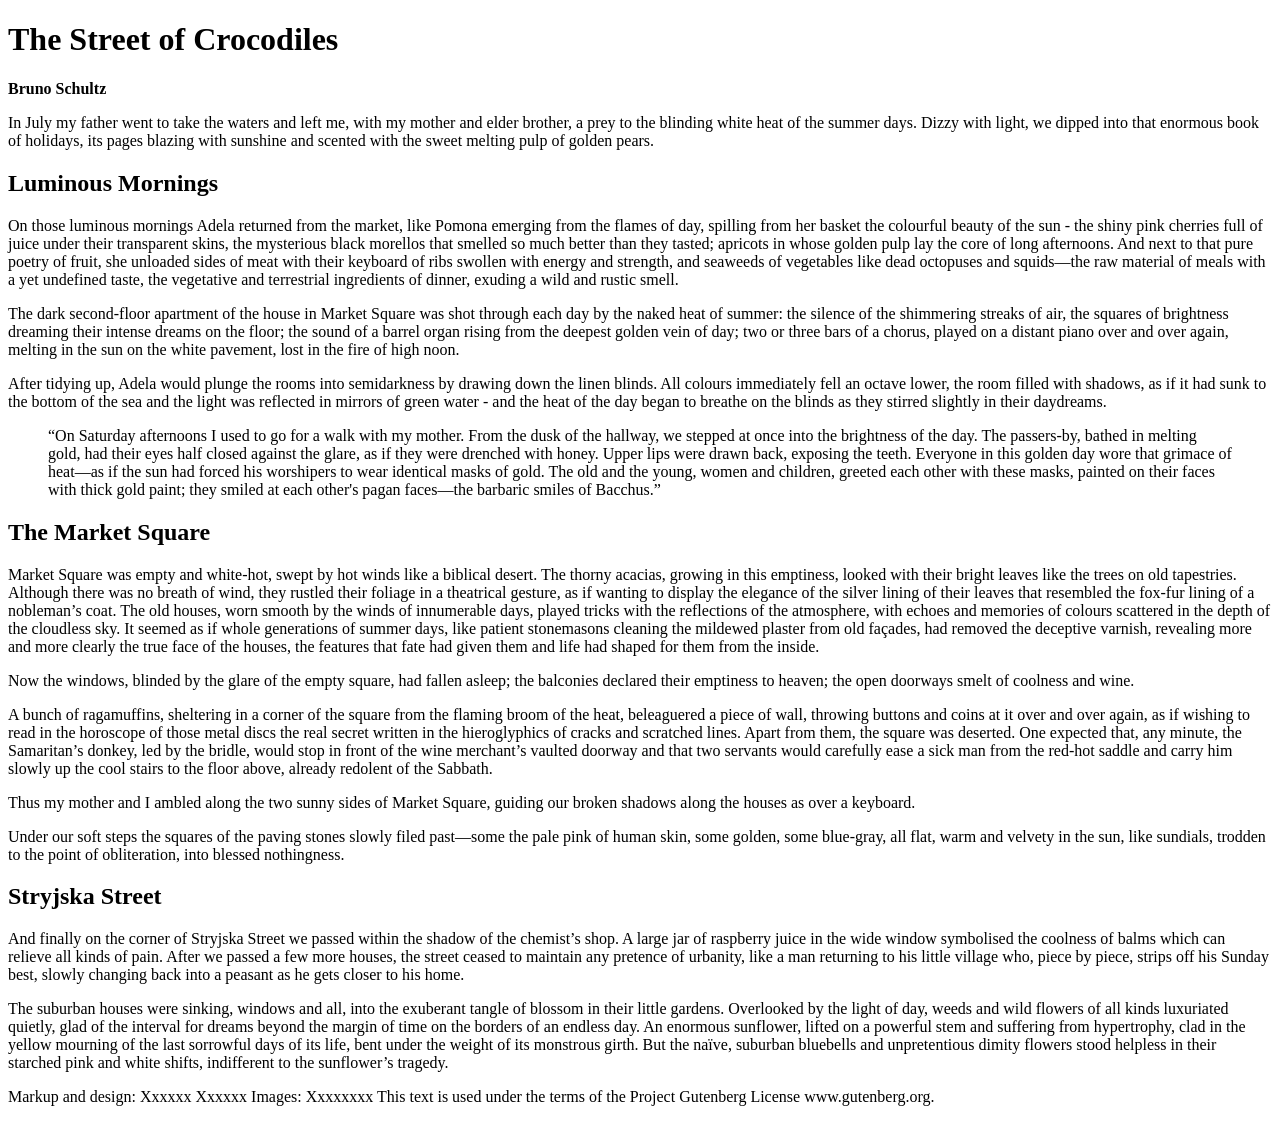
<file: index.html>
<!DOCTYPE html>
<html lang="en">
<head>
<meta charset="UTF-8">
   <title>The Street of Crocodiles</title>
</head>
<body>
    <h1>The Street of Crocodiles</h1>

<p><strong>Bruno Schultz</strong></p>

        <p>In July my father went to take the waters and left me, with my mother and elder brother, a prey to the blinding white heat of the summer days. Dizzy with light, we dipped into that enormous book of holidays, its pages blazing with sunshine and scented with the sweet melting pulp of golden pears.</p>

<h2>Luminous Mornings</h2>
     <p>On those luminous mornings Adela returned from the market, like Pomona emerging from the flames of day, spilling from her basket the colourful beauty of the sun - the shiny pink cherries full of juice under their transparent skins, the mysterious black morellos that smelled so much better than they tasted; apricots in whose golden pulp lay the core of long afternoons. And next to that pure poetry of fruit, she unloaded sides of meat with their keyboard of ribs swollen with energy and strength, and seaweeds of vegetables like dead octopuses and squids—the raw material of meals with a yet undefined taste, the vegetative and terrestrial ingredients of dinner, exuding a wild and rustic smell.</p>

    <p>The dark second-floor apartment of the house in Market Square was shot through each day by the naked heat of summer: the silence of the shimmering streaks of air, the squares of brightness dreaming their intense dreams on the floor; the sound of a barrel organ rising from the deepest golden vein of day; two or three bars of a chorus, played on a distant piano over and over again, melting in the sun on the white pavement, lost in the fire of high noon.</p>

    <p>After tidying up, Adela would plunge the rooms into semidarkness by drawing down the linen blinds. All colours immediately fell an octave lower, the room filled with shadows, as if it had sunk to the bottom of the sea and the light was reflected in mirrors of green water - and the heat of the day began to breathe on the blinds as they stirred slightly in their daydreams.</p>

    <blockquote>
        <p>“On Saturday afternoons I used to go for a walk with my mother. From the dusk of the hallway, we stepped at once into the brightness of the day. The passers-by, bathed in melting gold, had their eyes half closed against the glare, as if they were drenched with honey. Upper lips were drawn back, exposing the teeth. Everyone in this golden day wore that grimace of heat—as if the sun had forced his worshipers to wear identical masks of gold. The old and the young, women and children, greeted each other with these masks, painted on their faces with thick gold paint; they smiled at each other's pagan faces—the barbaric smiles of Bacchus.”</p>
    </blockquote>

<h2>The Market Square</h2>
    <p>Market Square was empty and white-hot, swept by hot winds like a biblical desert. The thorny acacias, growing in this emptiness, looked with their bright leaves like the trees on old tapestries. Although there was no breath of wind, they rustled their foliage in a theatrical gesture, as if wanting to display the elegance of the silver lining of their leaves that resembled the fox-fur lining of a nobleman’s coat. The old houses, worn smooth by the winds of innumerable days, played tricks with the reflections of the atmosphere, with echoes and memories of colours scattered in the depth of the cloudless sky. It seemed as if whole generations of summer days, like patient stonemasons cleaning the mildewed plaster from old façades, had removed the deceptive varnish, revealing more and more clearly the true face of the houses, the features that fate had given them and life had shaped for them from the inside.</p>

    <p>Now the windows, blinded by the glare of the empty square, had fallen asleep; the balconies declared their emptiness to heaven; the open doorways smelt of coolness and wine.</p>

    <p>A bunch of ragamuffins, sheltering in a corner of the square from the flaming broom of the heat, beleaguered a piece of wall, throwing buttons and coins at it over and over again, as if wishing to read in the horoscope of those metal discs the real secret written in the hieroglyphics of cracks and scratched lines. Apart from them, the square was deserted. One expected that, any minute, the Samaritan’s donkey, led by the bridle, would stop in front of the wine merchant’s vaulted doorway and that two servants would carefully ease a sick man from the red-hot saddle and carry him slowly up the cool stairs to the floor above, already redolent of the Sabbath.</p>

    <p>Thus my mother and I ambled along the two sunny sides of Market Square, guiding our broken shadows along the houses as over a keyboard.</p>

    <p>Under our soft steps the squares of the paving stones slowly filed past—some the pale pink of human skin, some golden, some blue-gray, all flat, warm and velvety in the sun, like sundials, trodden to the point of obliteration, into blessed nothingness.</p>

<h2>Stryjska Street</h2>

    <p>And finally on the corner of Stryjska Street we passed within the shadow of the chemist’s shop. A large jar of raspberry juice in the wide window symbolised the coolness of balms which can relieve all kinds of pain. After we passed a few more houses, the street ceased to maintain any pretence of urbanity, like a man returning to his little village who, piece by piece, strips off his Sunday best, slowly changing back into a peasant as he gets closer to his home.</p>

    
    <p>The suburban houses were sinking, windows and all, into the exuberant tangle of blossom in their little gardens. Overlooked by the light of day, weeds and wild flowers of all kinds luxuriated quietly, glad of the interval for dreams beyond the margin of time on the borders of an endless day. An enormous sunflower, lifted on a powerful stem and suffering from hypertrophy, clad in the yellow mourning of the last sorrowful days of its life, bent under the weight of its monstrous girth. But the naïve, suburban bluebells and unpretentious dimity flowers stood helpless in their starched pink and white shifts, indifferent to the sunflower’s tragedy.</p>

<footer>
    <p>Markup and design: Xxxxxx Xxxxxx Images: Xxxxxxxx This text is used under the terms of the Project Gutenberg License www.gutenberg.org.</p>
</footer>

</body>
</html>
</file>
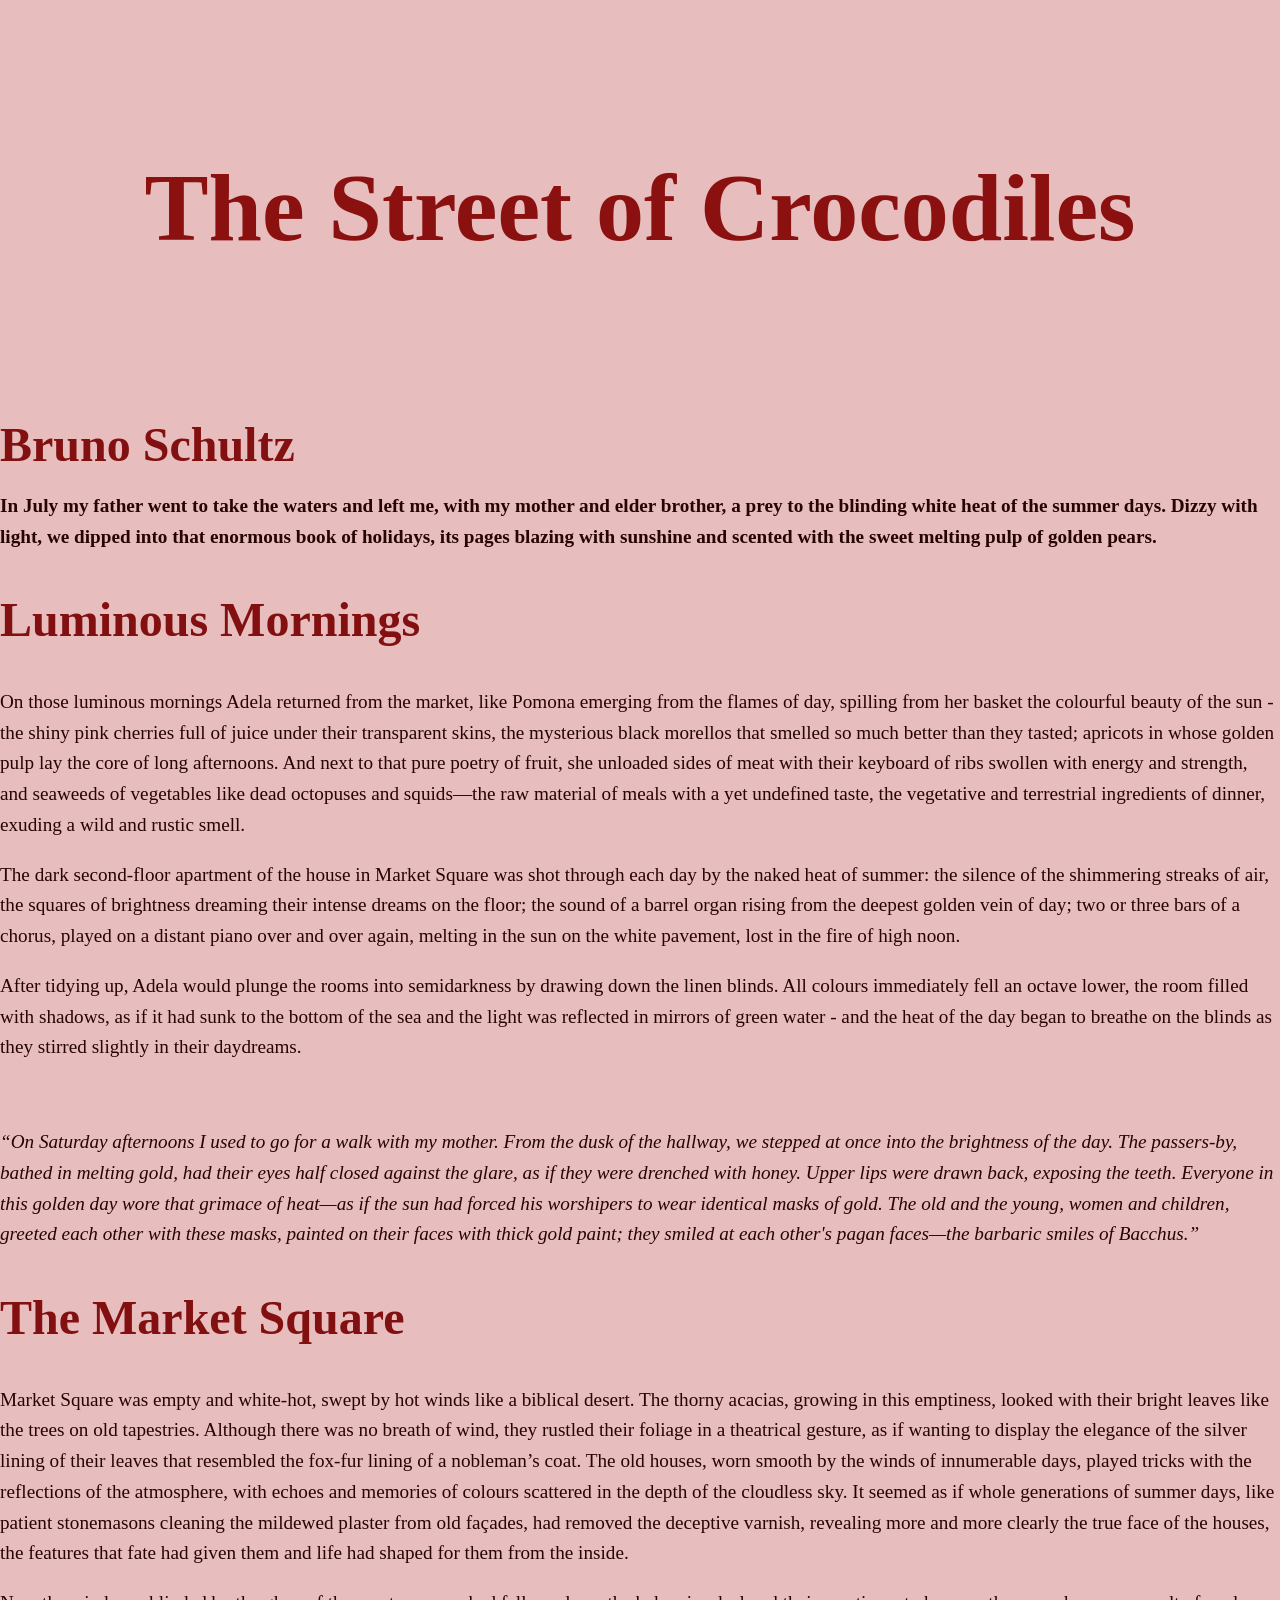
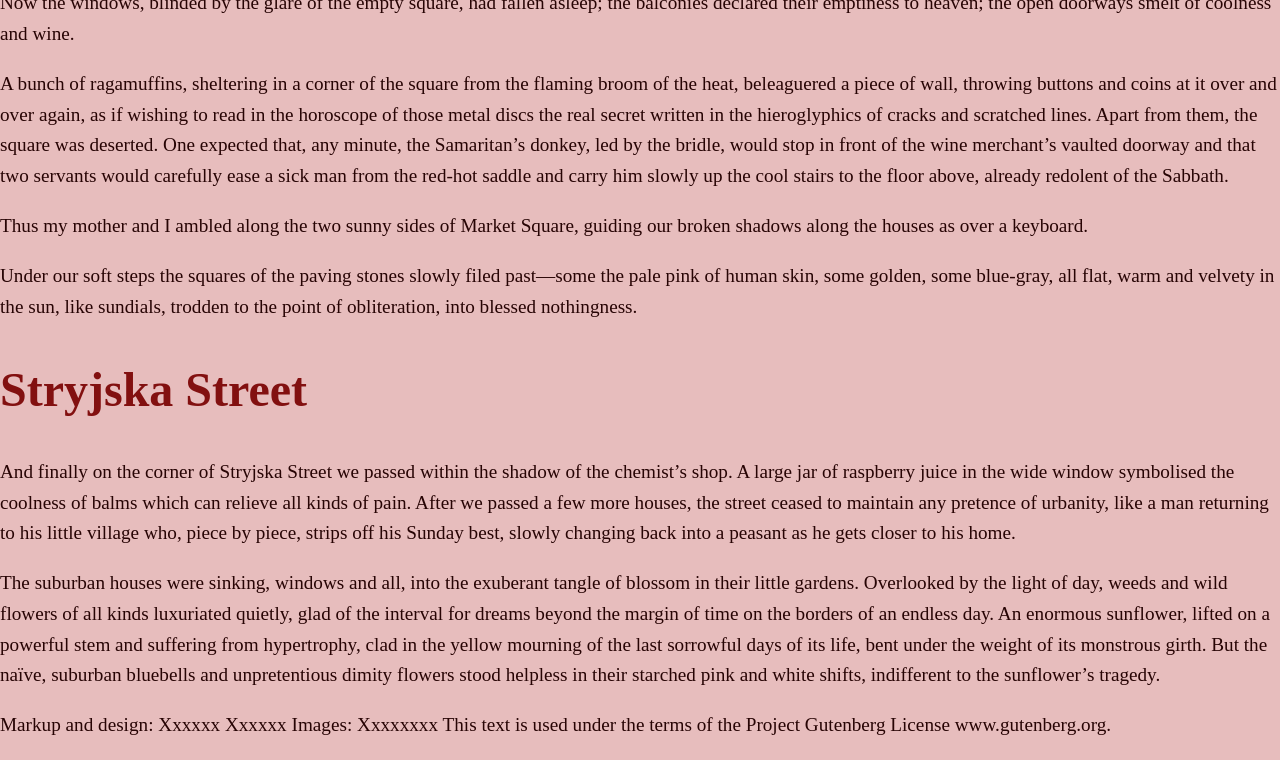
<file: index copy.html>
<!DOCTYPE html>
<html lang="en">
<head>
<meta charset="UTF-8">
   <title>The Street of Crocodiles</title>
 
<link href= "css/style.css" type="text/css"
rel="stylesheet"/>
<link href="css/reset.css" type="text/css"
rel="stylesheet"/>


<link rel="preconnect" href="https://fonts.googleapis.com">
<link rel="preconnect" href="https://fonts.gstatic.com" crossorigin>
<link href="https://fonts.googleapis.com/css2?family=Noto+Serif:ital,wght@0,100..900;1,100..900&family=PT+Serif:ital,wght@0,400;0,700;1,400;1,700&display=swap" rel="stylesheet">


<body>
    <h1>The Street of Crocodiles</h1>

<h2><strong>Bruno Schultz</strong></p1>

    <p>In July my father went to take the waters and left me, with my mother and elder brother, a prey to the blinding white heat of the summer days. Dizzy with light, we dipped into that enormous book of holidays, its pages blazing with sunshine and scented with the sweet melting pulp of golden pears.</p2>

<h2>Luminous Mornings</h2>
     <p>On those luminous mornings Adela returned from the market, like Pomona emerging from the flames of day, spilling from her basket the colourful beauty of the sun - the shiny pink cherries full of juice under their transparent skins, the mysterious black morellos that smelled so much better than they tasted; apricots in whose golden pulp lay the core of long afternoons. And next to that pure poetry of fruit, she unloaded sides of meat with their keyboard of ribs swollen with energy and strength, and seaweeds of vegetables like dead octopuses and squids—the raw material of meals with a yet undefined taste, the vegetative and terrestrial ingredients of dinner, exuding a wild and rustic smell.</p>

    <p>The dark second-floor apartment of the house in Market Square was shot through each day by the naked heat of summer: the silence of the shimmering streaks of air, the squares of brightness dreaming their intense dreams on the floor; the sound of a barrel organ rising from the deepest golden vein of day; two or three bars of a chorus, played on a distant piano over and over again, melting in the sun on the white pavement, lost in the fire of high noon.</p>

    <p>After tidying up, Adela would plunge the rooms into semidarkness by drawing down the linen blinds. All colours immediately fell an octave lower, the room filled with shadows, as if it had sunk to the bottom of the sea and the light was reflected in mirrors of green water - and the heat of the day began to breathe on the blinds as they stirred slightly in their daydreams.</p>

    <blockquote>
        <p>“On Saturday afternoons I used to go for a walk with my mother. From the dusk of the hallway, we stepped at once into the brightness of the day. The passers-by, bathed in melting gold, had their eyes half closed against the glare, as if they were drenched with honey. Upper lips were drawn back, exposing the teeth. Everyone in this golden day wore that grimace of heat—as if the sun had forced his worshipers to wear identical masks of gold. The old and the young, women and children, greeted each other with these masks, painted on their faces with thick gold paint; they smiled at each other's pagan faces—the barbaric smiles of Bacchus.”</p>
    </blockquote>

<h2>The Market Square</h2>
    <p>Market Square was empty and white-hot, swept by hot winds like a biblical desert. The thorny acacias, growing in this emptiness, looked with their bright leaves like the trees on old tapestries. Although there was no breath of wind, they rustled their foliage in a theatrical gesture, as if wanting to display the elegance of the silver lining of their leaves that resembled the fox-fur lining of a nobleman’s coat. The old houses, worn smooth by the winds of innumerable days, played tricks with the reflections of the atmosphere, with echoes and memories of colours scattered in the depth of the cloudless sky. It seemed as if whole generations of summer days, like patient stonemasons cleaning the mildewed plaster from old façades, had removed the deceptive varnish, revealing more and more clearly the true face of the houses, the features that fate had given them and life had shaped for them from the inside.</p>

    <p>Now the windows, blinded by the glare of the empty square, had fallen asleep; the balconies declared their emptiness to heaven; the open doorways smelt of coolness and wine.</p>

    <p>A bunch of ragamuffins, sheltering in a corner of the square from the flaming broom of the heat, beleaguered a piece of wall, throwing buttons and coins at it over and over again, as if wishing to read in the horoscope of those metal discs the real secret written in the hieroglyphics of cracks and scratched lines. Apart from them, the square was deserted. One expected that, any minute, the Samaritan’s donkey, led by the bridle, would stop in front of the wine merchant’s vaulted doorway and that two servants would carefully ease a sick man from the red-hot saddle and carry him slowly up the cool stairs to the floor above, already redolent of the Sabbath.</p>

    <p>Thus my mother and I ambled along the two sunny sides of Market Square, guiding our broken shadows along the houses as over a keyboard.</p>

    <p>Under our soft steps the squares of the paving stones slowly filed past—some the pale pink of human skin, some golden, some blue-gray, all flat, warm and velvety in the sun, like sundials, trodden to the point of obliteration, into blessed nothingness.</p>

<h2>Stryjska Street</h2>

    <p>And finally on the corner of Stryjska Street we passed within the shadow of the chemist’s shop. A large jar of raspberry juice in the wide window symbolised the coolness of balms which can relieve all kinds of pain. After we passed a few more houses, the street ceased to maintain any pretence of urbanity, like a man returning to his little village who, piece by piece, strips off his Sunday best, slowly changing back into a peasant as he gets closer to his home.</p>

    
    <p>The suburban houses were sinking, windows and all, into the exuberant tangle of blossom in their little gardens. Overlooked by the light of day, weeds and wild flowers of all kinds luxuriated quietly, glad of the interval for dreams beyond the margin of time on the borders of an endless day. An enormous sunflower, lifted on a powerful stem and suffering from hypertrophy, clad in the yellow mourning of the last sorrowful days of its life, bent under the weight of its monstrous girth. But the naïve, suburban bluebells and unpretentious dimity flowers stood helpless in their starched pink and white shifts, indifferent to the sunflower’s tragedy.</p>

<footer>
    <p>Markup and design: Xxxxxx Xxxxxx Images: Xxxxxxxx This text is used under the terms of the Project Gutenberg License www.gutenberg.org.</p>
</footer>

</body>
</html>
</file>
<file: css/style.css>
body {
    background: #e7bdbd; 
color: #270505;
font-family: serif;
font-weight: 500;
}
section, header {
width: 90%;
max-width: 800px;
margin: auto;
margin-bottom: 5rem;
}


header, h1, h2, blockquote {
font-family: serif;
color: #821010;
}

h1 {
    font-size: 9rem;
}
header, h1 {
   
    line-height: 3;
    color: #8b1111;
    margin: 6rem 0 1rem 0;
    text-align: center;
}



h2 {
font-size: 5rem;
}
header h2 {
    font-family: serif;
    font-weight: 300;
    color: #7a1313;
    font-style: oblique;
    margin-bottom: 4rem;
}

p1 { font-size: 3rem;
color: #7a1313;
}





p {
    line-height: 1.6;
    color: #270404;
font-size: 1.2rem;}

header p {
    font-size: 4rem;
    font-family: serif;
    color: #961d1d;
}
blockquote {
    margin: 4rem 0 2rem 0;
}

blockquote {
    line-height: 1.6;
    font-style: italic;
    font-size: 1.562rem;
    hanging-punctuation: first;
    text-indent: -0.06;
}
</file>
